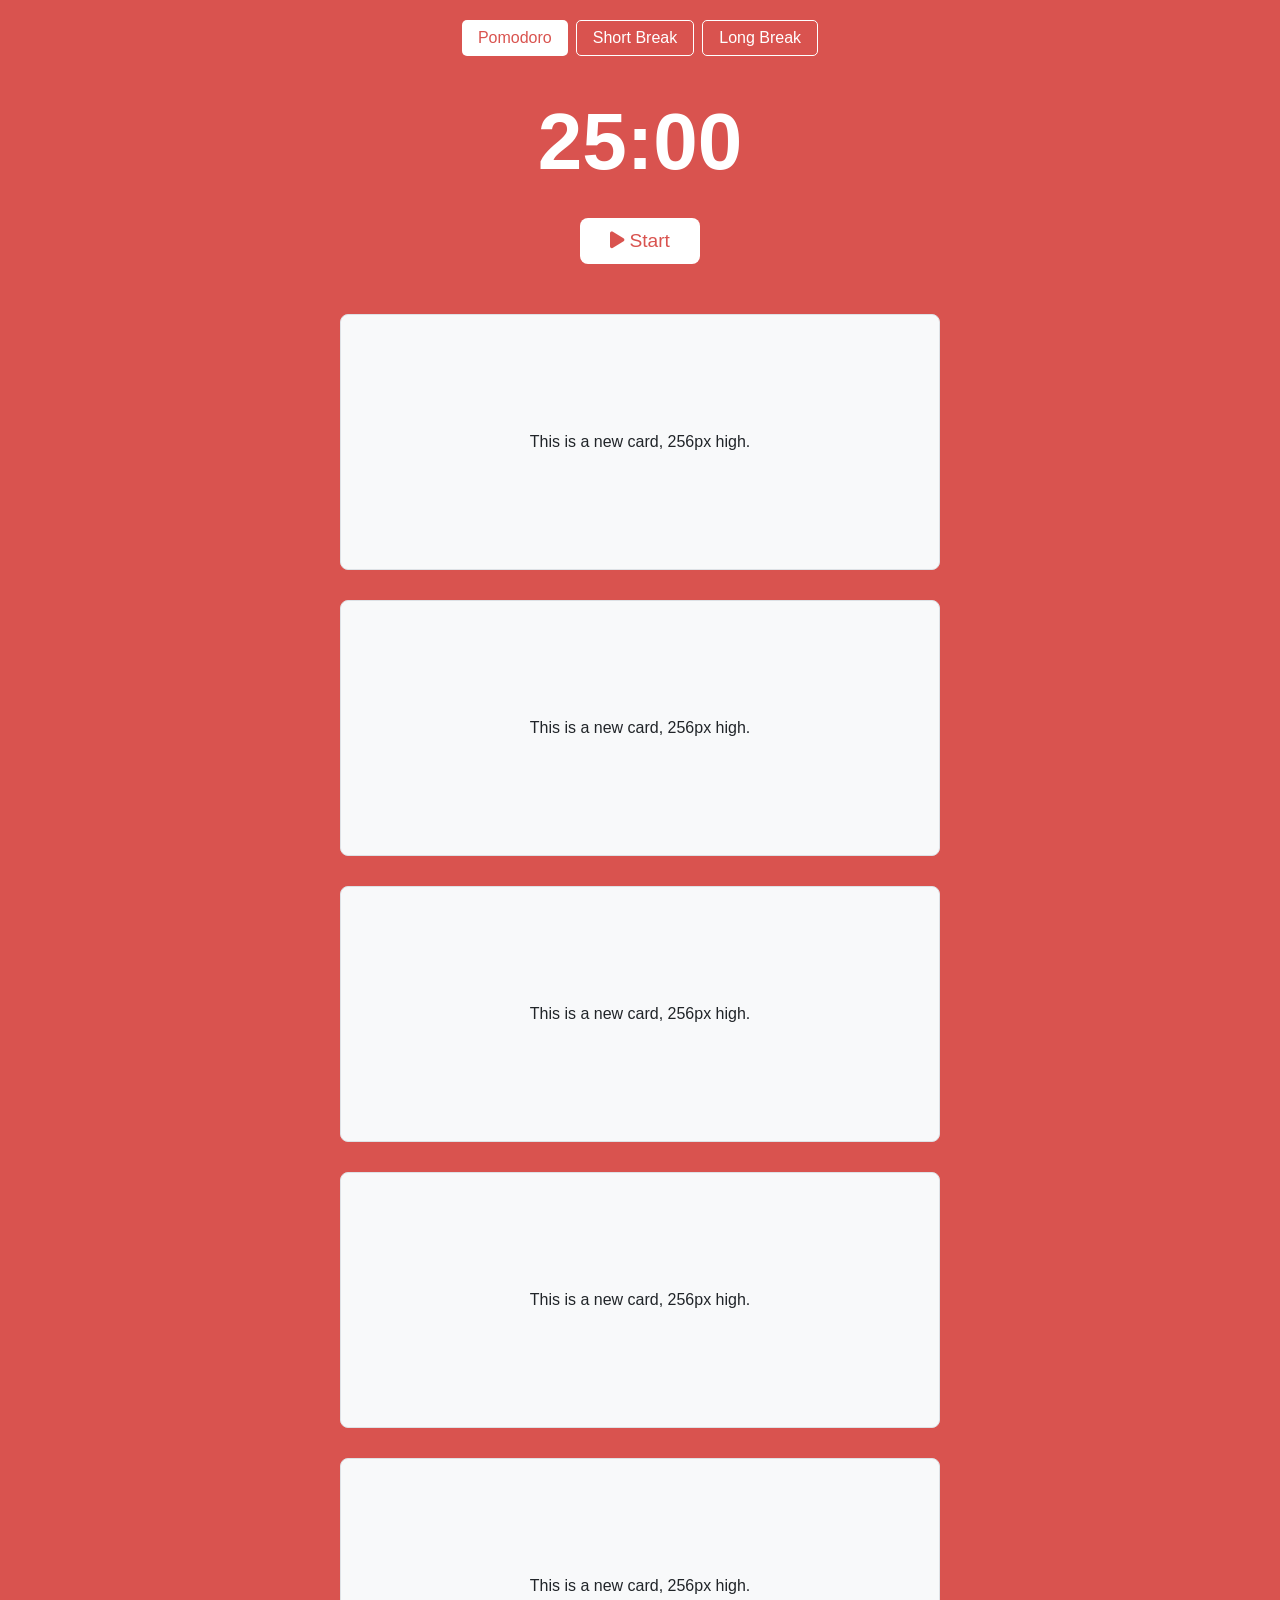
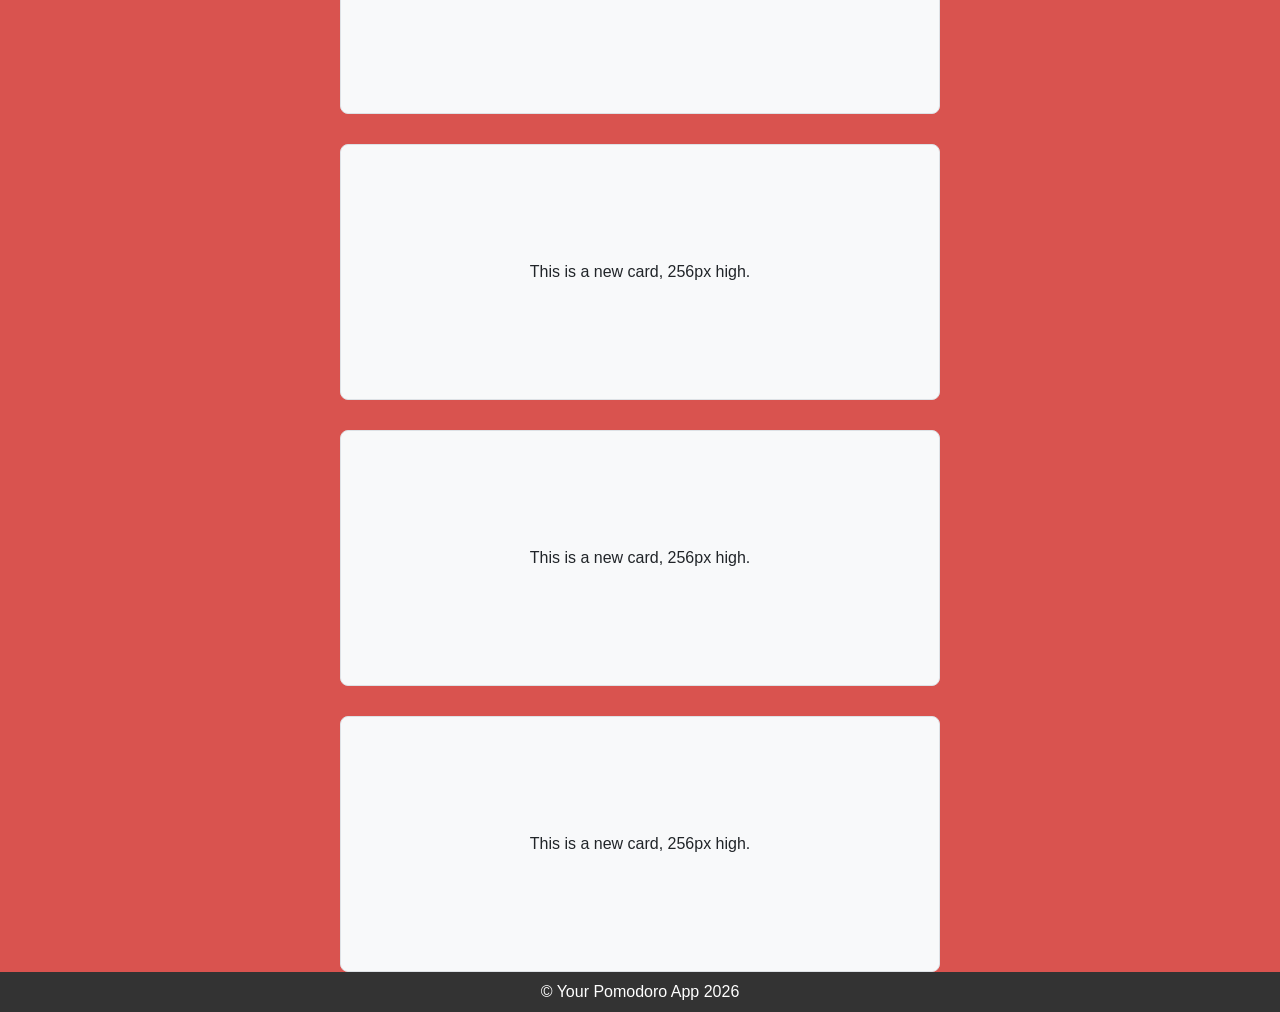
<file: index.html>
<!DOCTYPE html>
<html lang="en">
<head>
    <meta charset="UTF-8">
    <meta name="viewport" content="width=device-width, initial-scale=1.0">
    <title>Pomodoro Timer</title>
    <link rel="stylesheet" href="https://cdnjs.cloudflare.com/ajax/libs/font-awesome/6.0.0/css/all.min.css" referrerpolicy="no-referrer" />
    <link rel="icon" href="data:image/svg+xml,%3Csvg xmlns='http://www.w3.org/2000/svg' viewBox='0 0 100 100'%3E%3Ccircle cx='50' cy='50' r='45' fill='red'/%3E%3C/svg%3E" type="image/svg+xml">
    <style>body {
        font-family: sans-serif;
        background-color: #d9534f;
        display: flex; /* Changed to flex-direction: column below */
        flex-direction: column; /* Stack main content and footer */
        min-height: 100vh;
        margin: 0;
        color: white;
        transition: background-color 0.3s ease, color: 0.3s ease;
        overflow: auto; /* Allow scrollbars if content overflows */
    }

    main {
        flex-grow: 1; /* Allows main to take up available space */
        display: flex;
        flex-direction: column;
        justify-content: center; /* Centers .timer-app-container vertically */
        align-items: center;   /* Centers .timer-app-container horizontally */
        width: 100%; /* Ensure main takes full width */
    }

    .timer-app-container {
        display: flex;
        flex-direction: column;
        align-items: center;
        position: relative;
        /* Removed margin-top from here as main container will center it */
    }

    footer {
        height: 40px; /* Example height */
        background-color: #333; /* Darker background for contrast */
        color: white;
        display: flex;
        align-items: center;
        justify-content: center;
        padding: 0 20px;
        flex-shrink: 0; /* Prevent shrinking */
    }

    .top-buttons {
        display: flex;
        gap: 8px;
        margin-top: 20px;
        margin-bottom: 40px;
    }

    .top-buttons button {
        background-color: inherit;
        border: 1px solid white;
        color: white;
        padding: 8px 16px;
        border-radius: 5px;
        font-size: 1em;
        cursor: pointer;
        transition: background-color 0.3s ease, color: 0.3s ease;
        outline: none;
    }

    .top-buttons button.active {
        background-color: white;
        color: inherit;
        border: none;
    }

    .top-buttons button:hover {
        background-color: rgba(255, 255, 255, 0.1);
    }

    .timer-container {
        margin-bottom: 30px;
    }

    .timer {
        font-size: 5em;
        font-weight: bold;
    }

    .bottom-controls {
        display: flex;
        justify-content: center;
        align-items: center;
        margin-bottom: 20px;
        position: relative;
    }

    .start-button-wrapper {
        display: flex;
        justify-content: center;
        align-items: center;
    }

    .bottom-controls button#startPause {
        background-color: white;
        color: inherit;
        border: none;
        padding: 12px 30px;
        border-radius: 8px;
        font-size: 1.2em;
        cursor: pointer;
        transition: background-color 0.3s ease, color: 0.3s ease;
        flex-shrink: 0;
        z-index: 1;
        outline: none;
    }

    .bottom-controls button#startPause.active,
    .bottom-controls button#startPause:active,
    .bottom-controls button#startPause:focus {
        color: inherit;
    }

    .bottom-controls button#startPause:hover {
        background-color: #f0f0f0;
    }

    .bottom-controls button#skipToShortBreak {
        background: none;
        border: none;
        color: white;
        font-size: 1.5em;
        cursor: pointer;
        opacity: 1;
        position: absolute;
        right: -60px;
        top: 50%;
        transform: translateY(-50%);
        display: none;
        flex-shrink: 0;
        z-index: 2;
        outline: none;
    }

    .bottom-controls button#skip {
        background: none;
        border: none;
        color: white;
        font-size: 2em;
        cursor: pointer;
        opacity: 1;
        position: absolute;
        right: 0;
        top: 50%;
        transform: translateY(-50%);
        display: none;
        flex-shrink: 0;
        z-index: 0;
        outline: none;
    }

    .fullscreen-icon,
    .settings-icon { /* Apply styles to both icons */
        position: fixed;
        bottom: 20px;
        /*  left: 20px;  No need to remove left/right, keep them for positioning*/
        /*  right: 20px; */
        color: white;
        font-size: 1.5em;
        cursor: pointer;
        z-index: 10;
        opacity: 0; /* Initially hide the icons */
        transition: opacity 0.3s ease; /* Add a smooth transition for opacity */
    }

    .settings-icon {
        left: 20px; /* Keep left positioning for settings icon */
    }

    .fullscreen-icon {
        right: 20px; /* Keep right positioning for fullscreen icon */
    }

    .settings-panel {
        display: none;
        position: fixed;
        top: 50%;
        left: 50%;
        transform: translate(-50%, -50%);
        background-color: #f0f0f0;
        color: #333;
        padding: 20px;
        border-radius: 8px;
        box-shadow: 0 0 10px rgba(0, 0, 0, 0.2);
        z-index: 11;
        width: 300px;
        max-height: 80vh;
        overflow-y: auto;
    }

    .settings-panel h2 {
        margin-top: 0;
        display: flex;
        justify-content: space-between;
        align-items: center;
    }

    .settings-panel h2 button#closeSettings {
        background: none;
        border: none;
        color: #aaa;
        font-size: 1.2em;
        cursor: pointer;
    }

    .settings-panel label {
        display: block;
        margin-bottom: 5px;
    }

    .settings-panel input[type="number"],
    .settings-panel input[type="color"],
    .settings-panel select {
        width: 100%;
        padding: 8px;
        margin-bottom: 15px;
        border-radius: 4px;
        border: 1px solid #ccc;
        box-sizing: border-box;
    }

    .settings-panel button {
        background-color: #5cb85c;
        color: white;
        border: none;
        padding: 10px 20px;
        border-radius: 4px;
        cursor: pointer;
        font-size: 1em;
        transition: background-color 0.3s ease;
        margin-right: 5px;
    }

    .settings-panel button:last-child {
        margin-right: 0;
    }

    .settings-panel button:hover {
        background-color: #4cae4c;
    }

    #resetDefaults {
        background-color: #d9534f;
        color: #fff;
    }

    .sound-settings-container {
        display: flex;
        align-items: center;

    }

    .sound-settings-container select {
        flex-grow: 1;
        margin-right: 10px;
    }

   .sound-settings-container .preview-sound-icon {
       cursor: pointer;
       font-size: 1.2em;
        color: #333;
        margin-left: 5px;  /*Add some spacing from select */
        /* these propertis are importan for vertical align*/
        display:flex;
        align-items:center;
  		margin-bottom: 6px;
    }

    body:hover .settings-icon,
    body:hover .fullscreen-icon {
        opacity: 1; /* Show icons when body is hovered */
    }

    /* Progress Bar Styles */
    .progress-bar {
        position: fixed;
        top: 0;
        left: 0;
        width: 100%;
        height: 100%;
        pointer-events: none; /* Make the progress bar ignore mouse events */
        z-index: 5; /* Ensure it's above other elements but below settings panel */
    }

    .progress-line {
        position: absolute;
        background-color: white;
        opacity: 0.7;
    }

    .progress-line.top {
        top: 0;
        left: 0;
        width: 0;
        height: 4px;
    }

    .progress-line.right {
        top: 0;
        right: 0;
        width: 4px;
        height: 0;
    }

    .progress-line.bottom {
        bottom: 0;
        right: 0;
        width: 0;
        height: 4px;
    }

    .progress-line.left {
        bottom: 0;
        left: 0;
        width: 4px;
        height: 0;
    }

    .custom-card {
        height: 256px;
        background-color: #f8f9fa; /* Light grey background */
        color: #212529; /* Dark text color */
        border: 1px solid #dee2e6; /* Light border */
        border-radius: 8px;
        padding: 20px;
        margin-top: 30px; /* Space from the timer container */
        width: 80%; /* Adjust width as needed */
        max-width: 600px; /* Optional: max-width for larger screens */
        box-sizing: border-box;
        display: flex;
        align-items: center;
        justify-content: center;
    }
    </style>
</head>
<body>
    <main>
        <div class="timer-app-container">
            <div class="top-buttons">
                <button id="pomodoro-mode" class="active">Pomodoro</button>
                <button id="short-break-mode">Short Break</button>
                <button id="long-break-mode">Long Break</button>
            </div>

            <div class="timer-container">
                <div class="timer">25:00</div>
            </div>

            <div class="bottom-controls">
                <button id="skipToShortBreak" title="Skip to Short Break"><i class="fas fa-fast-forward"></i></button>
                <div class="start-button-wrapper">
                    <button id="startPause"><i class="fas fa-play"></i> Start</button>
                </div>
                <button id="skip" title="Skip"><i class="fas fa-forward"></i></button>
            </div>
        </div>
        <div class="custom-card">
            <p>This is a new card, 256px high.</p>
        </div>
           <div class="custom-card">
            <p>This is a new card, 256px high.</p>
        </div>   <div class="custom-card">
            <p>This is a new card, 256px high.</p>
        </div>   <div class="custom-card">
            <p>This is a new card, 256px high.</p>
        </div>   <div class="custom-card">
            <p>This is a new card, 256px high.</p>
        </div>
           <div class="custom-card">
            <p>This is a new card, 256px high.</p>
        </div>   <div class="custom-card">
            <p>This is a new card, 256px high.</p>
        </div>   <div class="custom-card">
            <p>This is a new card, 256px high.</p>
        </div>
    </main>

    

    <!-- Progress Bar -->
    <div class="progress-bar">
        <div class="progress-line top"></div>
        <div class="progress-line right"></div>
        <div class="progress-line bottom"></div>
        <div class="progress-line left"></div>
    </div>

    <div class="settings-icon" title="Settings">
        <i class="fas fa-cog"></i>
    </div>

    <div class="fullscreen-icon" title="Toggle Fullscreen">
        <i class="fas fa-expand"></i>
    </div>

    <div class="settings-panel">
        <h2>
            Trader's Master Journal
            <button id="closeSettings">×</button>
        </h2>

        <label for="pomodoroMinutes">Pomodoro Minutes:</label>
        <input type="number" id="pomodoroMinutes" min="1" value="25">

        <label for="shortBreakMinutes">Short Break Minutes:</label>
        <input type="number" id="shortBreakMinutes" min="1" value="5">

        <label for="longBreakMinutes">Long Break Minutes:</label>
        <input type="number" id="longBreakMinutes" min="1" value="15">

        <label for="backgroundColor">Background Color:</label>
        <input type="color" id="backgroundColor" value="#d9534f">

        <label for="textColor">Text Color:</label>
        <input type="color" id="textColor" value="#ffffff">

        <label for="timerSound">Timer Finish Sound:</label>
        <div class="sound-settings-container">
            <select id="timerSound" >
                <option value="https://www.soundjay.com/buttons/sounds/button-1.mp3">Button 1</option>
                <option value="https://www.soundjay.com/buttons/sounds/button-2.mp3">Button 2</option>
                <option value="https://www.soundjay.com/misc/sounds/bell-ringing-01c.mp3">Bell Ringing 1</option>
                <option value="https://www.soundjay.com/misc/sounds/bell-ringing-04.mp3">Bell Ringing 2</option>
                <option value="https://www.soundjay.com/misc/sounds/censor-beep-9.mp3">Censor Beep</option>
                <option value="https://www.soundjay.com/misc/sounds/coins-drop-1.mp3">Coins Drop</option>
                <option value="https://www.soundjay.com/misc/sounds/magic-chime-01.mp3">Magic Chime 1</option>
                <option value="https://www.soundjay.com/misc/sounds/magic-chime-07.mp3">Magic Chime 2</option>
                <option value="https://www.soundjay.com/misc/sounds/squeeze-toy-2.mp3">Squeeze Toy</option>
                <option value="https://www.soundjay.com/misc/sounds/pulling-string-1.mp3">Pulling String</option>
                <option value="">None</option>
            </select>
              <i class="fas fa-volume-up preview-sound-icon" title="Preview Sound"></i>
        </div>

        <button id="resetDefaults">Reset Defaults</button>
    </div>

    <footer>
        <p>&copy; Your Pomodoro App <span id="currentYear"></span></p>
    </footer>


    <script>
        const timerDisplay = document.querySelector('.timer');
        const startPauseBtn = document.getElementById('startPause');
        const skipBtn = document.getElementById('skip');
        const skipToShortBreakBtn = document.getElementById('skipToShortBreak');
        const pomodoroBtn = document.getElementById('pomodoro-mode');
        const shortBreakBtn = document.getElementById('short-break-mode');
        const longBreakBtn = document.getElementById('long-break-mode');
        const fullscreenIcon = document.querySelector('.fullscreen-icon');
        const settingsIcon = document.querySelector('.settings-icon');
        const settingsPanel = document.querySelector('.settings-panel');
        const pomodoroMinutesInput = document.getElementById('pomodoroMinutes');
        const shortBreakMinutesInput = document.getElementById('shortBreakMinutes');
        const longBreakMinutesInput = document.getElementById('longBreakMinutes');
        const backgroundColorInput = document.getElementById('backgroundColor');
        const textColorInput = document.getElementById('textColor');
        const resetDefaultsBtn = document.getElementById('resetDefaults');
        const closeSettingsBtn = document.getElementById('closeSettings');
        const body = document.body;
        const topButtons = document.querySelectorAll('.top-buttons button');
        const timerSoundSelect = document.getElementById('timerSound');
        const previewSoundIcon = document.querySelector('.preview-sound-icon');
        const currentYearSpan = document.getElementById('currentYear');

        // Progress Bar Elements
        const progressBar = document.querySelector('.progress-bar');
        const progressTop = document.querySelector('.progress-line.top');
        const progressRight = document.querySelector('.progress-line.right');
        const progressBottom = document.querySelector('.progress-line.bottom');
        const progressLeft = document.querySelector('.progress-line.left');

        let timerInterval;
        let timeLeft;
        let isRunning = false;
        let currentMode = 'pomodoro';
        let pomodoroTime = parseInt(pomodoroMinutesInput.value, 10) * 60;
        let shortBreakTime = parseInt(shortBreakMinutesInput.value, 10) * 60;
        let longBreakTime = parseInt(longBreakMinutesInput.value, 10) * 60;
        let selectedSoundUrl = timerSoundSelect.value;
        let totalTimeForCurrentMode;
        let elapsedTime = 0; // Track elapsed time

        const defaultSettings = {
            pomodoroMinutes: 25,
            shortBreakMinutes: 5,
            longBreakMinutes: 15,
            backgroundColor: '#d9534f',
            textColor: '#ffffff',
            timerSound: "https://www.soundjay.com/misc/sounds/bell-ringing-04.mp3"
        };

        function updateSkipButtonVisibility() {
            if (isRunning) {
                skipBtn.style.display = 'inline-block';
            } else {
                skipBtn.style.display = 'none';
            }
            if (isRunning && currentMode === 'pomodoro') {
                skipToShortBreakBtn.style.display = 'inline-block';
            } else {
                skipToShortBreakBtn.style.display = 'none';
            }
        }

        function updateTimerDisplay() {
            const minutes = Math.floor(timeLeft / 60);
            const seconds = timeLeft % 60;
            timerDisplay.textContent = `${String(minutes).padStart(2, '0')}:${String(seconds).padStart(2, '0')}`;
        }

        function playTimerEndSound() {
            if (selectedSoundUrl) {
                const audio = new Audio(selectedSoundUrl);
                audio.play();
            }
        }

        function showNotification() {
            if (!("Notification" in window)) {
                console.log("This browser does not support notifications.");
                playTimerEndSound(); // Fallback to in-page sound if notifications not supported
                return;
            }

            if (Notification.permission === "granted") {
                sendNotification();
            } else if (Notification.permission !== 'denied') {
                Notification.requestPermission().then(function (permission) {
                    if (permission === "granted") {
                        sendNotification();
                    } else {
                        console.log("Notification permission denied by user.");
                        playTimerEndSound(); // Fallback to in-page sound if permission denied
                    }
                });
            } else {
                console.log("Notification permission already denied.");
                playTimerEndSound(); // Fallback to in-page sound if permission already denied
            }
        }

        function sendNotification() {
            const notification = new Notification("Timer Finished!", {
                body: "Your timer has finished!",
                icon: 'icon.png', // You can add a path to an icon file if you want
                sound: selectedSoundUrl, // Try to set the sound (browser support varies)
            });

            notification.onshow = function() {
                playTimerEndSound(); // Also play the sound in-page for immediate feedback if tab is active
            };

            notification.onclick = function() {
                window.focus(); // Bring the timer tab to focus when notification is clicked
            };
        }


        function animateProgressBar() {
            let progressPercent = (elapsedTime / totalTimeForCurrentMode) * 100; // Use elapsedTime here
            let perimeter = 2 * (window.innerWidth + window.innerHeight);
            let progressLength = (progressPercent / 100) * perimeter;

            if (progressLength <= window.innerWidth) {
                // Top
                progressTop.style.width = progressLength + 'px';
                progressRight.style.height = '0px';
                progressBottom.style.width = '0px';
                progressLeft.style.height = '0px';
            } else if (progressLength <= window.innerWidth + window.innerHeight) {
                // Right
                progressTop.style.width = '100%';
                progressRight.style.height = (progressLength - window.innerWidth) + 'px';
                progressBottom.style.width = '0px';
                progressLeft.style.height = '0px';
            } else if (progressLength <= 2 * window.innerWidth + window.innerHeight) {
                // Bottom
                progressTop.style.width = '100%';
                progressRight.style.height = '100%';
                progressBottom.style.width = (progressLength - window.innerWidth - window.innerHeight) + 'px';
                progressLeft.style.height = '0px';
            } else {
                // Left
                progressTop.style.width = '100%';
                progressRight.style.height = '100%';
                progressBottom.style.width = '100%';
                progressLeft.style.height = (progressLength - 2 * window.innerWidth - window.innerHeight) + 'px';
            }
        }

        function resetProgressBar() {
            progressTop.style.width = '0px';
            progressRight.style.height = '0px';
            progressBottom.style.width = '0px';
            progressLeft.style.height = '0px';
        }

        function startTimer() {
            isRunning = true;
            if (!totalTimeForCurrentMode) { // If totalTimeForCurrentMode is not yet set (first start)
                totalTimeForCurrentMode = timeLeft; // Initialize totalTimeForCurrentMode
            }
            if (!timerInterval) { // If starting a new interval (not resuming)
                // elapsedTime = 0; // Remove this line - DO NOT reset elapsed time on resume
            }
            startPauseBtn.innerHTML = '<i class="fas fa-pause"></i> Pause';
            updateSkipButtonVisibility();
            timerInterval = setInterval(() => {
                timeLeft--;
                elapsedTime++; // Increment elapsed time
                updateTimerDisplay();
                animateProgressBar();
                if (timeLeft < 0) {
                    clearInterval(timerInterval);
                    timerInterval = null; // Clear interval reference
                    isRunning = false;
                    startPauseBtn.innerHTML = '<i class="fas fa-play"></i> Start';
                    updateSkipButtonVisibility();
                    // playTimerEndSound(); // Removed - Notification handles sound now
                    showNotification(); // Call showNotification to handle sound and notification
                    resetProgressBar();
                    elapsedTime = 0; // Reset elapsed time after timer finishes
                    if (currentMode === 'pomodoro') {
                        switchMode('short');
                    } else if (currentMode === 'short') {
                        switchMode('long');
                    } else if (currentMode === 'long') {
                        switchMode('pomodoro');
                    }
                }
            }, 1000);
        }

        function pauseTimer() {
            clearInterval(timerInterval);
            timerInterval = null; // Clear interval reference
            isRunning = false;
            startPauseBtn.innerHTML = '<i class="fas fa-play"></i> Start';
            updateSkipButtonVisibility();
        }

        function toggleTimer() {
            if (isRunning) {
                pauseTimer();
            } else {
                startTimer();
            }
        }

        function setTimeForMode(mode) {
            let minutes;
            if (mode === 'pomodoro') {
                minutes = parseInt(pomodoroMinutesInput.value, 10);
            } else if (mode === 'short') {
                minutes = parseInt(shortBreakMinutesInput.value, 10);
            } else if (mode === 'long') {
                minutes = parseInt(longBreakMinutesInput.value, 10);
            }
            timeLeft = minutes * 60;
            updateTimerDisplay();
            elapsedTime = 0; // Reset elapsed time when mode changes
            resetProgressBar(); // Reset progress bar when mode changes
            totalTimeForCurrentMode = timeLeft; // Initialize totalTimeForCurrentMode here!
        }

        function switchMode(mode) {
            currentMode = mode;
            resetActiveButtons();
            if (mode === 'pomodoro') {
                pomodoroBtn.classList.add('active');
            } else if (mode === 'short') {
                shortBreakBtn.classList.add('active');
            } else if (mode === 'long') {
                longBreakBtn.classList.add('active');
            }
            applyTopButtonStyles();
            pauseTimer();
            updateSkipButtonVisibility();
            setTimeForMode(mode);
            localStorage.setItem('pomodoro_currentMode', currentMode);
            resetProgressBar();
            elapsedTime = 0; // Reset elapsed time when mode switches
        }

        function resetActiveButtons() {
            pomodoroBtn.classList.remove('active');
            shortBreakBtn.classList.remove('active');
            longBreakBtn.classList.remove('active');
        }

        function applyTopButtonStyles() {
            const backgroundColor = backgroundColorInput.value;
            topButtons.forEach(button => {
                if (button.classList.contains('active')) {
                    button.style.backgroundColor = 'white';
                    button.style.color = backgroundColor;
                } else {
                    button.style.backgroundColor = 'inherit';
                    button.style.color = 'white';
                    button.style.borderColor = 'white';
                }
            });
        }

        function applySettings() {
            body.style.backgroundColor = backgroundColorInput.value;
            body.style.color = textColorInput.value;

            applyTopButtonStyles();
            startPauseBtn.style.color = backgroundColorInput.value;

            pomodoroTime = parseInt(pomodoroMinutesInput.value, 10) * 60;
            shortBreakTime = parseInt(shortBreakMinutesInput.value, 10) * 60;
            longBreakTime = parseInt(longBreakMinutesInput.value, 10) * 60;
            setTimeForMode(currentMode);

            selectedSoundUrl = timerSoundSelect.value;

            localStorage.setItem('pomodoro_pomodoroMinutes', pomodoroMinutesInput.value);
            localStorage.setItem('pomodoro_shortBreakMinutes', shortBreakMinutesInput.value);
            localStorage.setItem('pomodoro_longBreakMinutes', longBreakMinutesInput.value);
            localStorage.setItem('pomodoro_backgroundColor', backgroundColorInput.value);
            localStorage.setItem('pomodoro_textColor', textColorInput.value);
            localStorage.setItem('pomodoro_timerSound', selectedSoundUrl);
        }

        function loadSettings() {
            const savedPomodoroMinutes = localStorage.getItem('pomodoro_pomodoroMinutes');
            const savedShortBreakMinutes = localStorage.getItem('pomodoro_shortBreakMinutes');
            const savedLongBreakMinutes = localStorage.getItem('pomodoro_longBreakMinutes');
            const savedBackgroundColor = localStorage.getItem('pomodoro_backgroundColor');
            const savedTextColor = localStorage.getItem('pomodoro_textColor');
            const savedCurrentMode = localStorage.getItem('pomodoro_currentMode');
            const savedTimerSound = localStorage.getItem('pomodoro_timerSound');

            if (savedPomodoroMinutes !== null) pomodoroMinutesInput.value = savedPomodoroMinutes;
            if (savedShortBreakMinutes !== null) shortBreakMinutesInput.value = savedShortBreakMinutes;
            if (savedLongBreakMinutes !== null) longBreakMinutesInput.value = savedLongBreakMinutes;
            if (savedBackgroundColor !== null) backgroundColorInput.value = savedBackgroundColor;
            if (savedTextColor !== null) textColorInput.value = savedTextColor;
            if (savedCurrentMode !== null) currentMode = savedCurrentMode;
            if (savedTimerSound !== null) timerSoundSelect.value = savedTimerSound;

            applySettings();
            switchMode(currentMode);
        }

        function resetSettingsToDefaults() {
            pomodoroMinutesInput.value = defaultSettings.pomodoroMinutes;
            shortBreakMinutesInput.value = defaultSettings.shortBreakMinutes;
            longBreakMinutesInput.value = defaultSettings.longBreakMinutes;
            backgroundColorInput.value = defaultSettings.backgroundColor;
            textColorInput.value = defaultSettings.textColor;
            timerSoundSelect.value = defaultSettings.timerSound;
            applySettings();
            switchMode('pomodoro');
        }

        function closeSettingsPanel() {
            settingsPanel.style.display = 'none';
        }

        startPauseBtn.addEventListener('click', toggleTimer);
        skipBtn.addEventListener('click', () => {
            pauseTimer();
            if (currentMode === 'pomodoro') {
                switchMode('short');
            } else if (currentMode === 'short') {
                switchMode('long');
            } else if (currentMode === 'long') {
                switchMode('pomodoro');
            }
            elapsedTime = 0; // Reset elapsed time on skip
            resetProgressBar(); // Reset progress bar on skip
        });

        skipToShortBreakBtn.addEventListener('click', () => {
            pauseTimer();
            switchMode('short');
            elapsedTime = 0; // Reset elapsed time on skip to short break
            resetProgressBar(); // Reset progress bar on skip to short break
        });

        pomodoroBtn.addEventListener('click', () => {
            switchMode('pomodoro');
            elapsedTime = 0; // Reset elapsed time on mode switch
            resetProgressBar(); // Reset progress bar on mode switch
        });
        shortBreakBtn.addEventListener('click', () => {
            switchMode('short');
            elapsedTime = 0; // Reset elapsed time on mode switch
            resetProgressBar(); // Reset progress bar on mode switch
        });
        longBreakBtn.addEventListener('click', () => {
            switchMode('long');
            elapsedTime = 0; // Reset elapsed time on mode switch
            resetProgressBar(); // Reset progress bar on mode switch
        });

        fullscreenIcon.addEventListener('click', () => {
            if (document.fullscreenElement === null) {
                document.documentElement.requestFullscreen();
                fullscreenIcon.innerHTML = '<i class="fas fa-compress"></i>';
                fullscreenIcon.setAttribute('title', 'Exit Fullscreen');
            } else {
                document.exitFullscreen();
                fullscreenIcon.innerHTML = '<i class="fas fa-expand"></i>';
                fullscreenIcon.setAttribute('title', 'Toggle Fullscreen');
            }
        });

        settingsIcon.addEventListener('click', (event) => {
            event.stopPropagation();
            settingsPanel.style.display = 'block';
        });

        resetDefaultsBtn.addEventListener('click', () => {
            resetSettingsToDefaults();
        });

        pomodoroMinutesInput.addEventListener('change', applySettings);
        shortBreakMinutesInput.addEventListener('change', applySettings);
        longBreakMinutesInput.addEventListener('change', applySettings);
        backgroundColorInput.addEventListener('input', applySettings);
        textColorInput.addEventListener('input', applySettings);
        timerSoundSelect.addEventListener('change', applySettings);
        previewSoundIcon.addEventListener('click', () => {
            const soundUrl = timerSoundSelect.value;
            if (soundUrl) {
                const audio = new Audio(soundUrl);
                audio.play();
            }
        });

        closeSettingsBtn.addEventListener('click', closeSettingsPanel);

        document.addEventListener('click', (event) => {
            if (settingsPanel.style.display === 'block' && !settingsPanel.contains(event.target) && event.target !== settingsIcon) {
                closeSettingsPanel();
            }
        });

        loadSettings();
        setTimeForMode(currentMode);
        applyTopButtonStyles();

        if (currentYearSpan) {
            currentYearSpan.textContent = new Date().getFullYear();
        }
    </script>
</body>
</html>


<script defer data-domain="html.cafe" src="https://milkymouse.com/js/script.js"></script>
</file>
